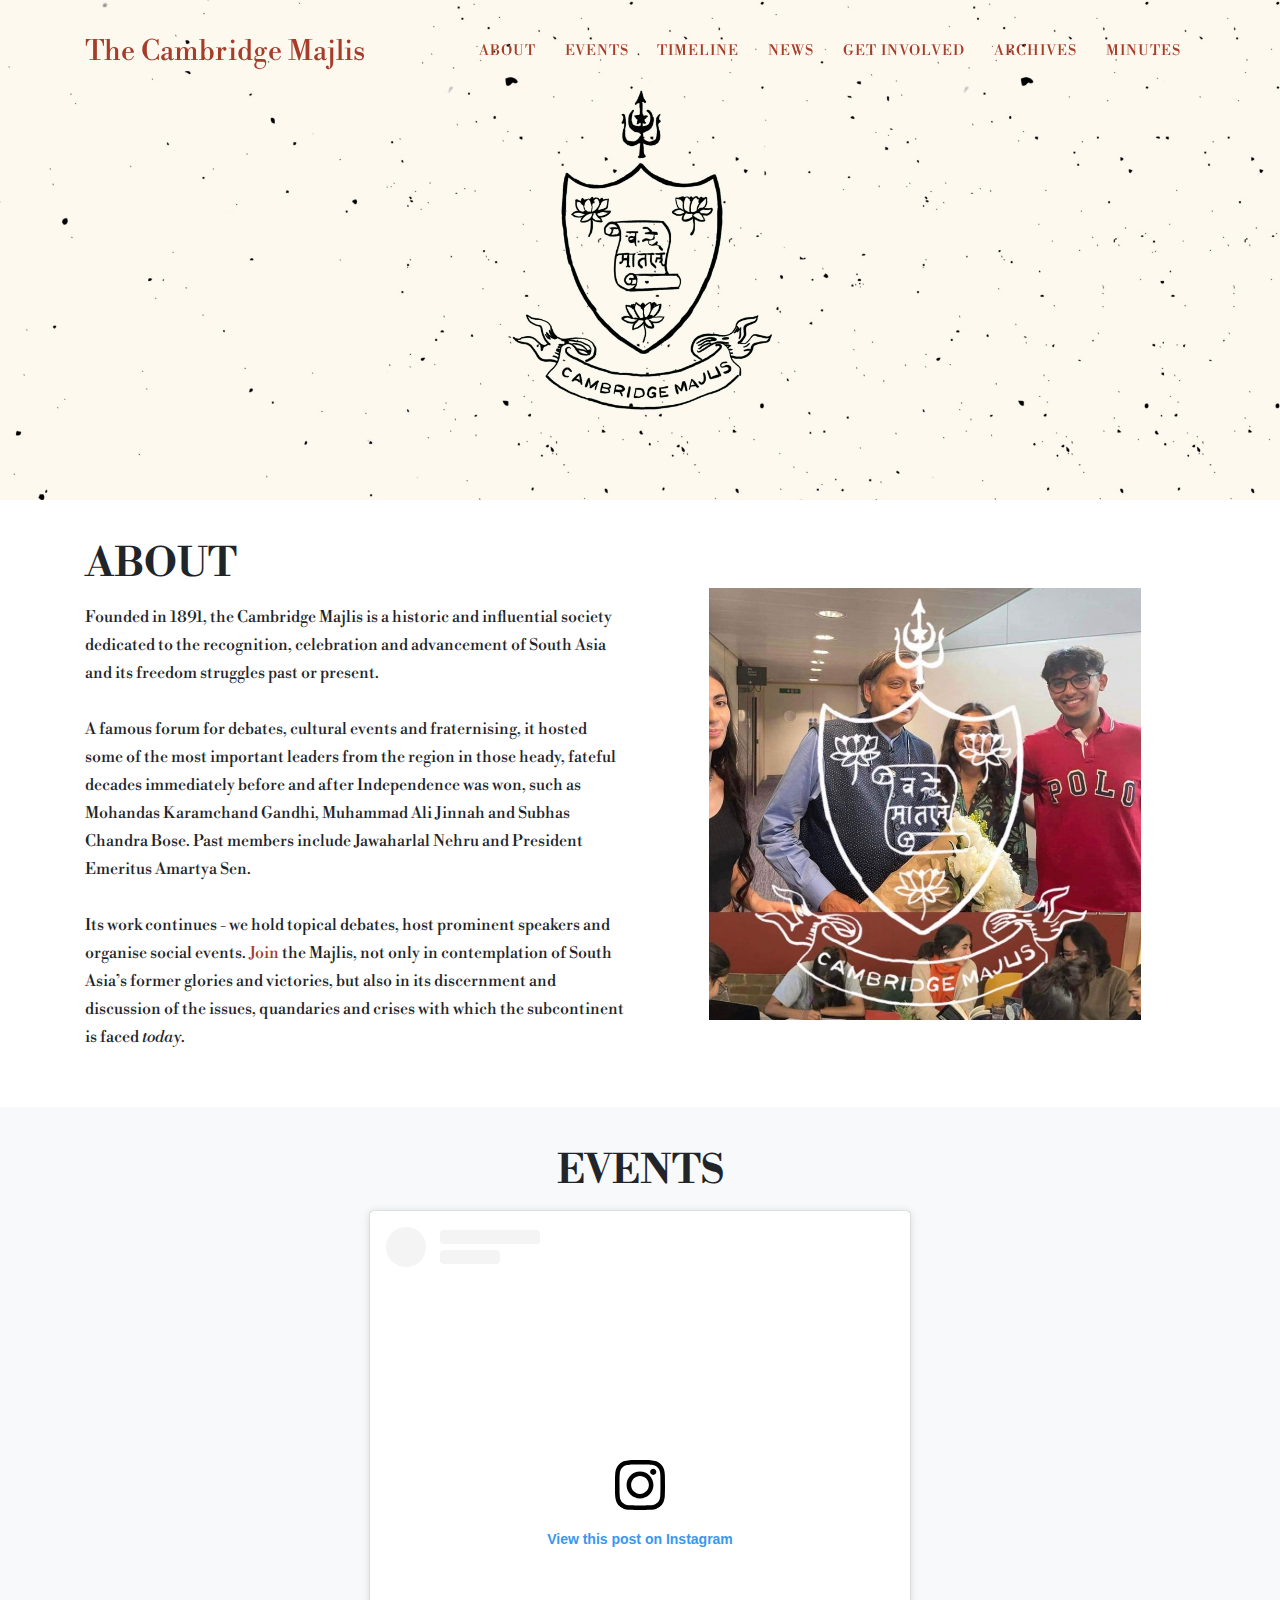
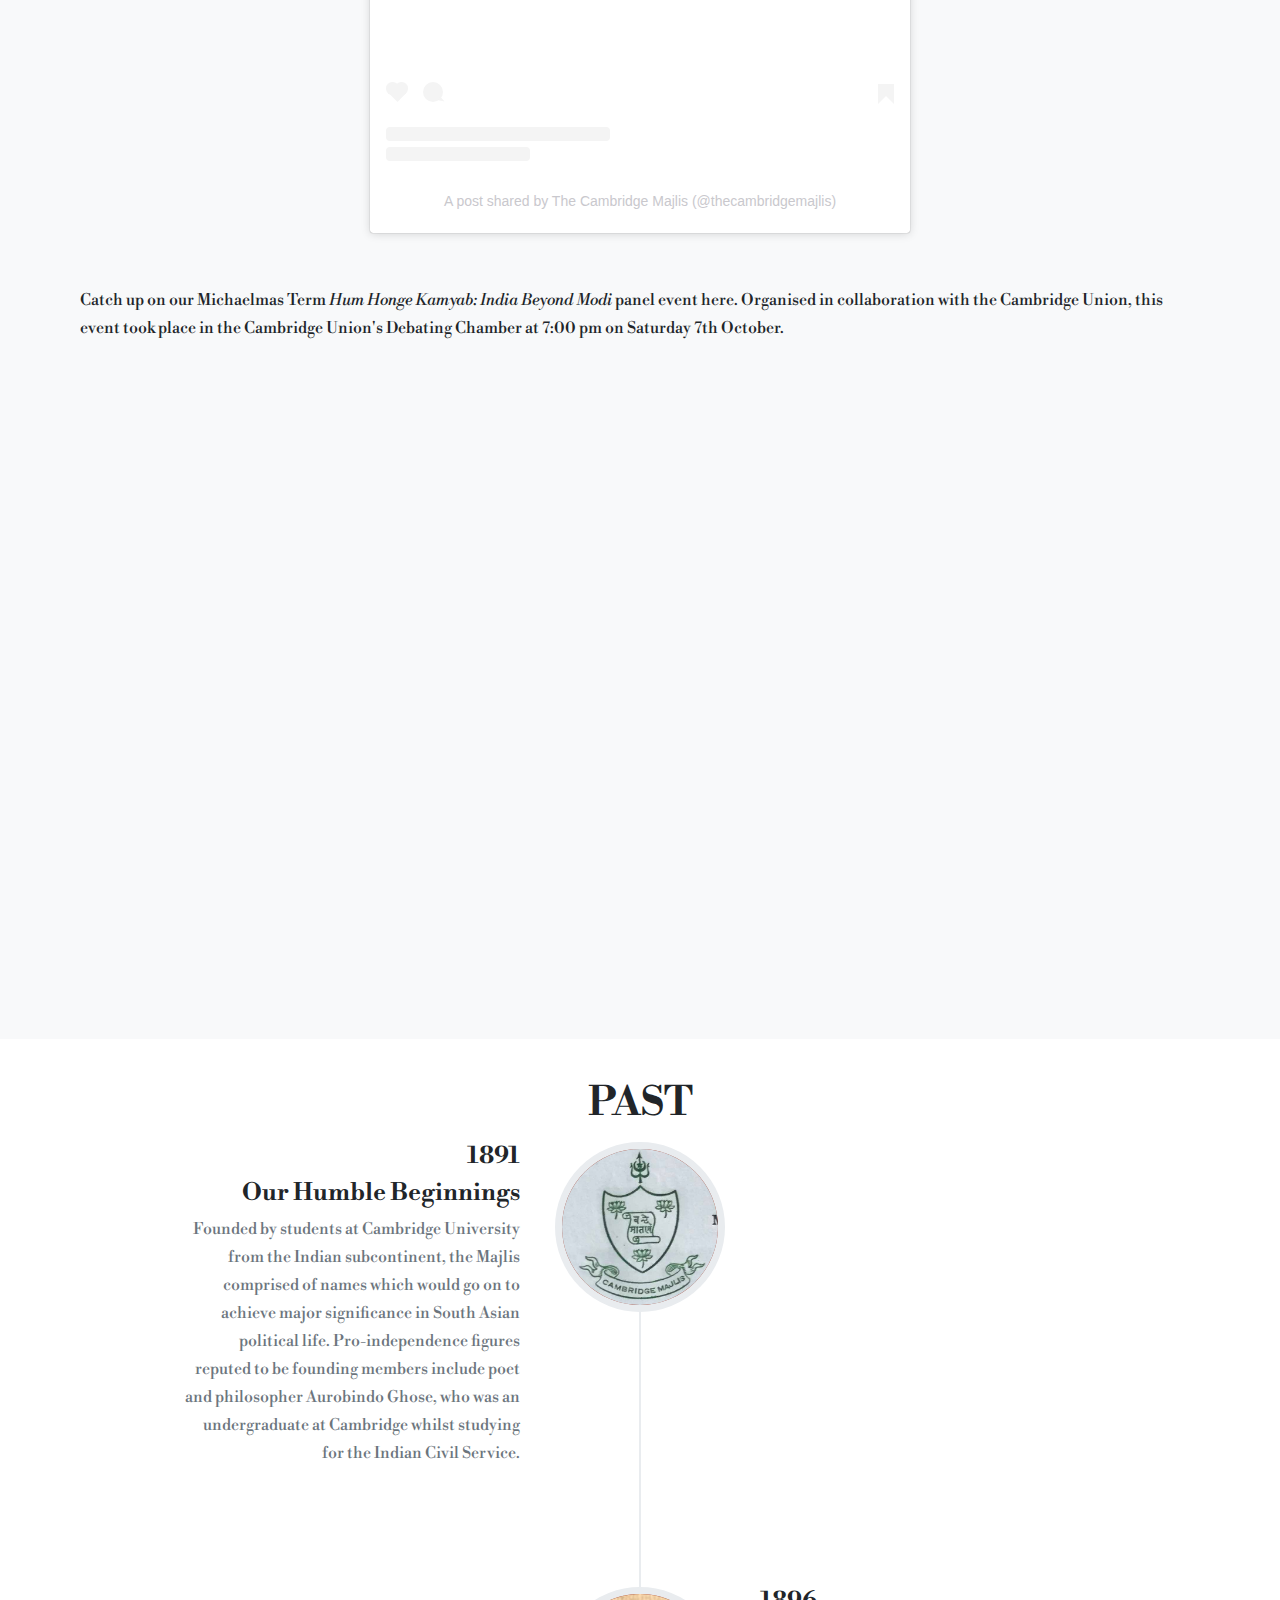
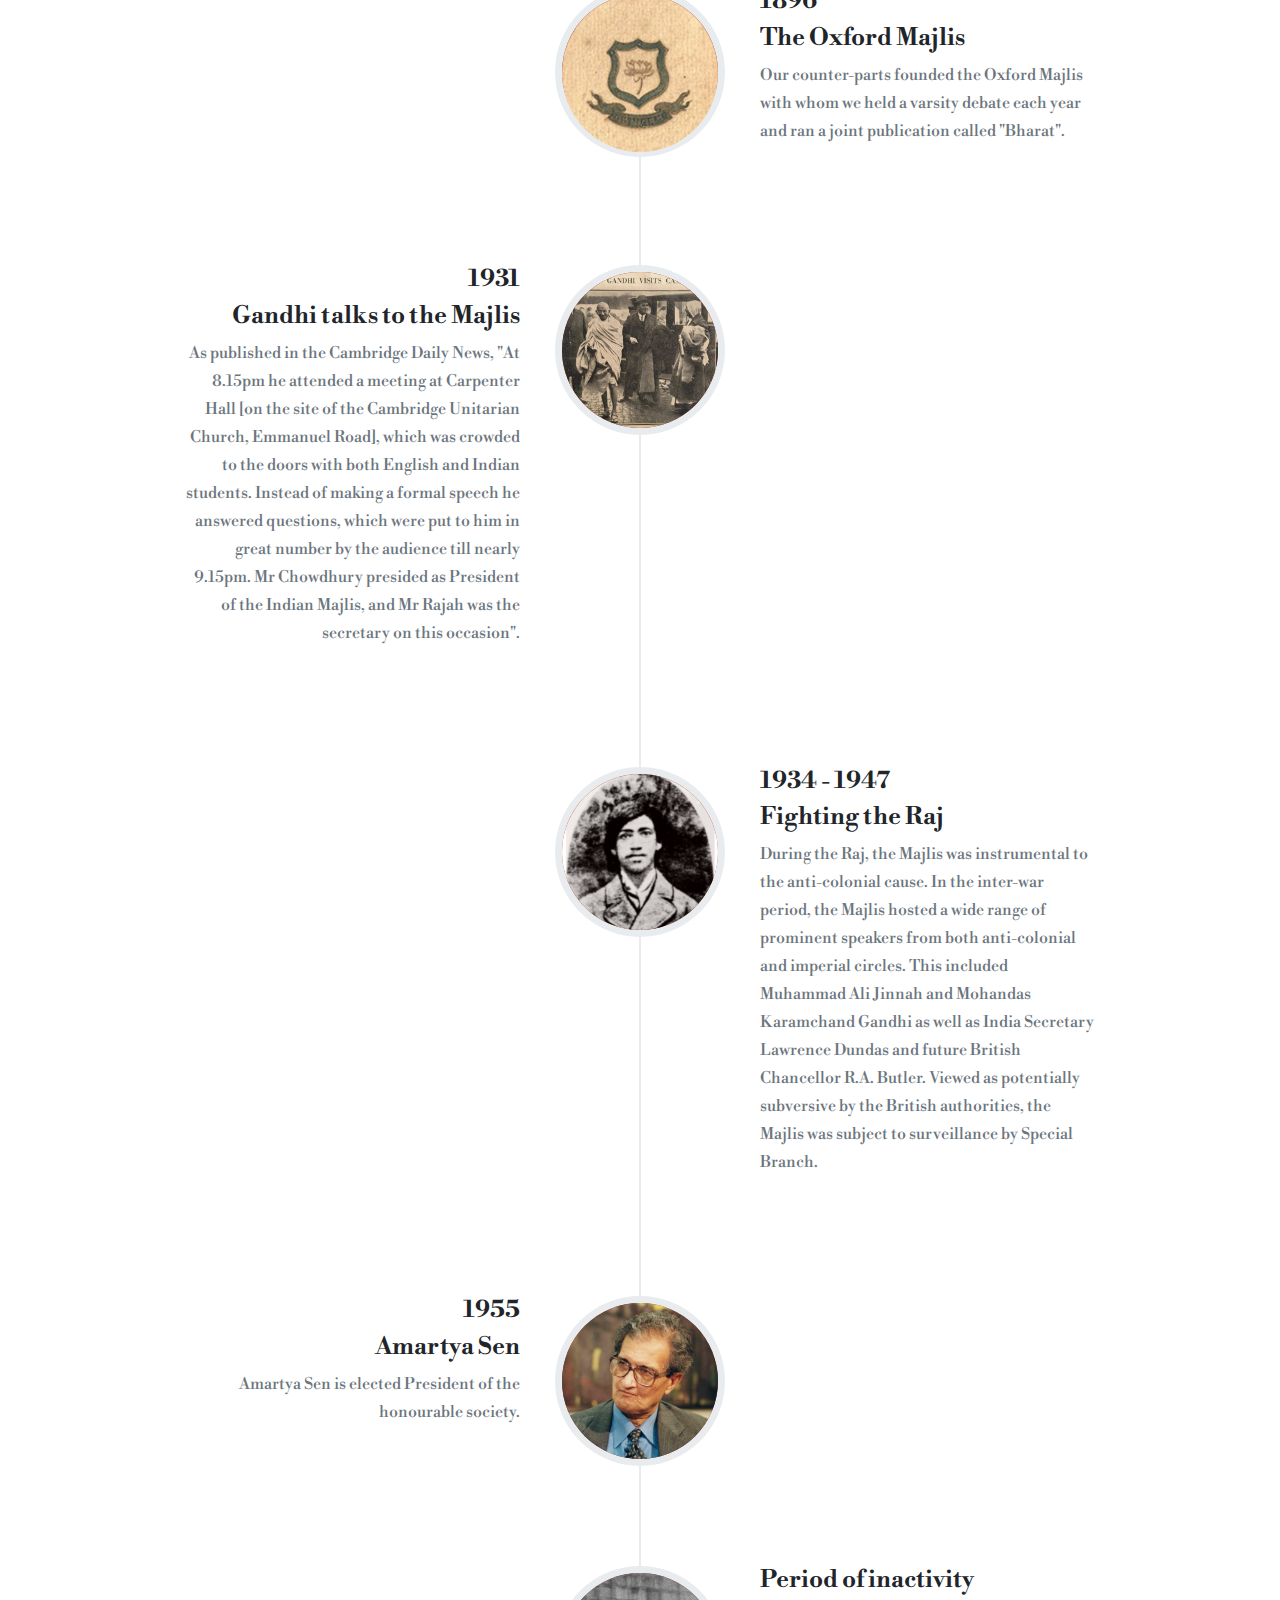
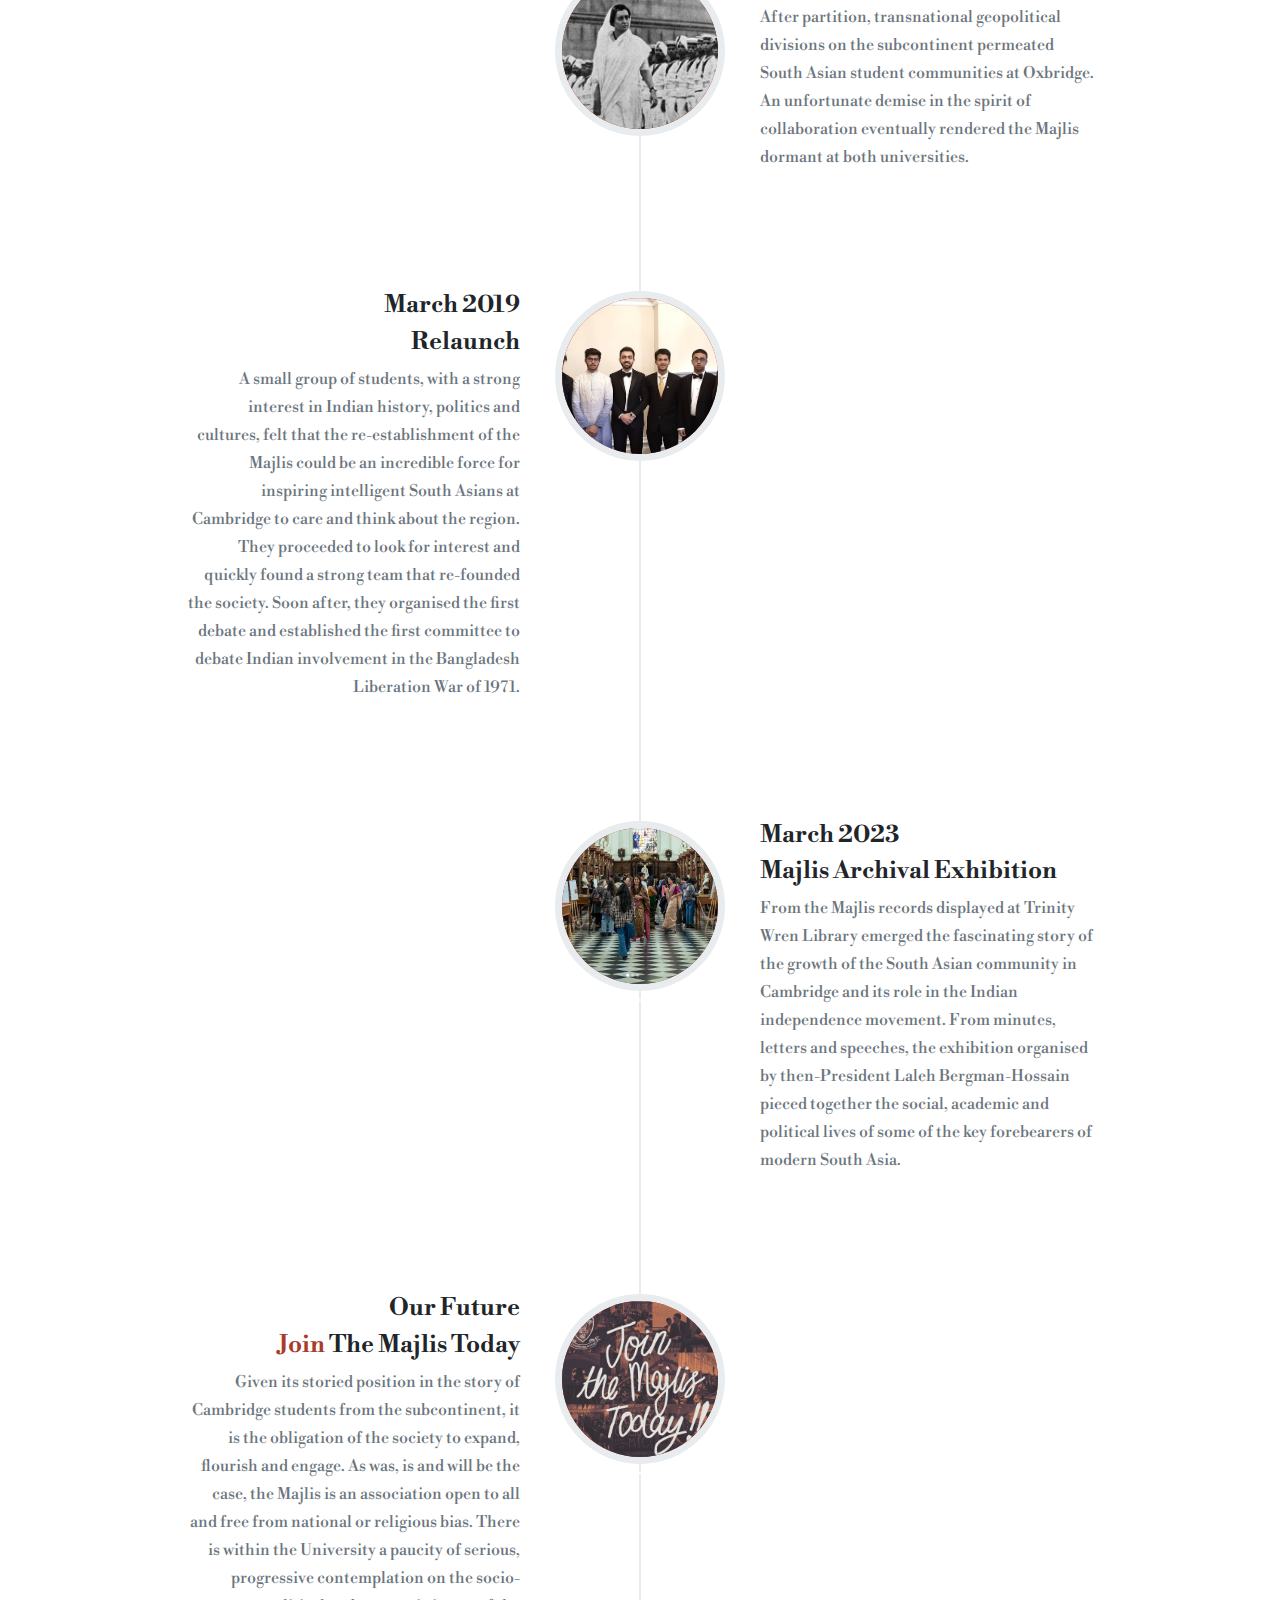
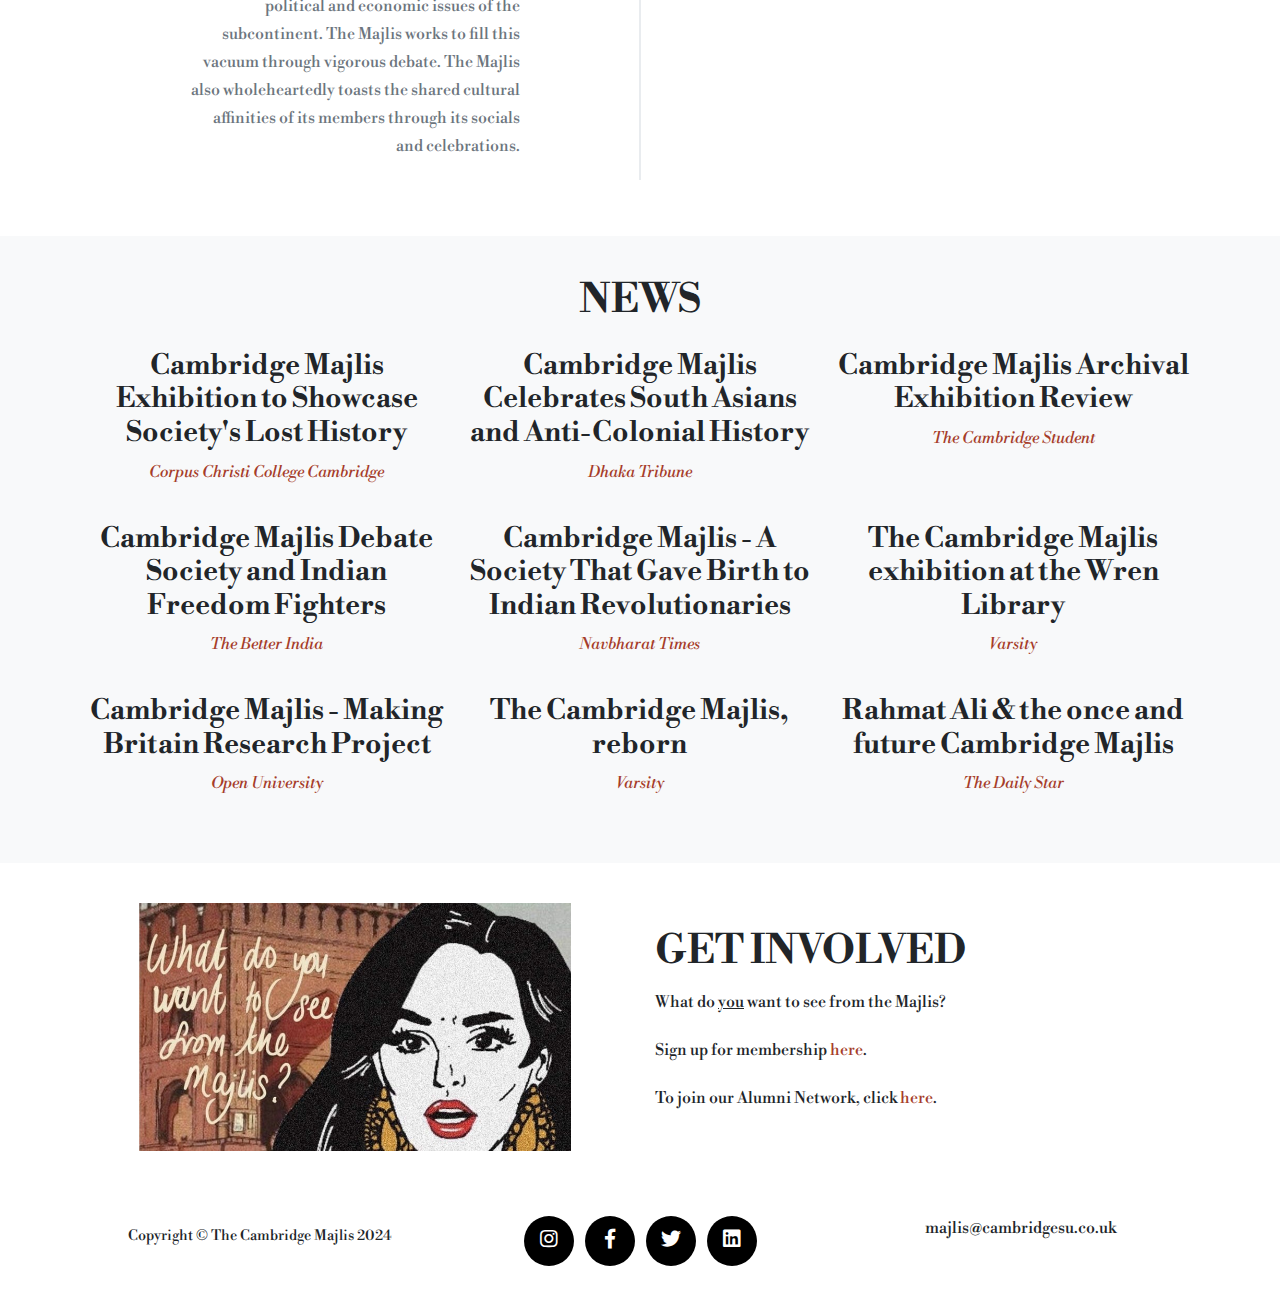
<file: index.html>
<!DOCTYPE html>
<html lang="en">
<head>
  <meta charset="utf-8">
  <meta name="viewport" content="width=device-width, initial-scale=1, shrink-to-fit=no">
  <meta name="description" content="Est. 1891, the Cambridge Majlis is a prestigious cultural and debating society that has hosted some of South Asia's greatest minds.">
  <meta name="author" content="">
  <link rel="shortcut icon" type="image/x-icon" href="img/logos/old-logo.ico" />
  <title>The Cambridge Majlis</title>  
  <!-- Bootstrap core CSS -->
  <link href="vendor/bootstrap/css/bootstrap.min.css" rel="stylesheet">
  <!-- Custom fonts for this template -->
  <link href="vendor/fontawesome-free/css/all.min.css" rel="stylesheet" type="text/css">
<link rel="preconnect" href="https://fonts.googleapis.com">
<link rel="preconnect" href="https://fonts.gstatic.com" crossorigin>
<link href="https://fonts.googleapis.com/css2?family=Libre+Bodoni&display=swap" rel="stylesheet" type="text/css">
  <!-- Custom styles for this template -->
  <link href="css/agency.min.css" rel="stylesheet">
</head>
<body id="page-top">
  <!-- Navigation -->
  <nav class="navbar navbar-expand-lg navbar-dark fixed-top" id="mainNav">
    <div class="container">
      <a class="navbar-brand js-scroll-trigger" href="#page-top">
        The Cambridge Majlis
      </a>
      <button class="navbar-toggler navbar-toggler-right" type="button" data-toggle="collapse" data-target="#navbarResponsive" aria-controls="navbarResponsive" aria-expanded="false" aria-label="Toggle navigation">
        <i class="fas fa-bars"></i>
      </button>
      <div class="collapse navbar-collapse" id="navbarResponsive">
        <ul class="navbar-nav text-uppercase ml-auto">
          <li class="nav-item">
            <a class="nav-link js-scroll-trigger" href="#who">About</a>
          </li>
          <li class="nav-item">
            <a class="nav-link js-scroll-trigger" href="#events">Events</a>
          </li>
          <li class="nav-item">
            <a class="nav-link js-scroll-trigger" href="#past">Timeline</a>
          </li>
                    <li class="nav-item">
            <a class="nav-link js-scroll-trigger" href="#news">News</a>
          </li>
          <li class="nav-item">
            <a class="nav-link js-scroll-trigger" href="#get-involved">Get Involved</a>
          </li>
                    <li class="nav-item">
            <a class="nav-link" href="https://cambridgemajlis.org/archives">Archives</a>
          </li>
                    <li class="nav-item">
            <a class="nav-link" href="https://cambridgemajlis.org/minutes">Minutes</a>
          </li>
        </ul>
      </div>
    </div>
  </nav>
  <!-- Header -->
  <header class="masthead">
    <div class="container">
      <div class="intro-text">
      </div>
    </div>
  </header>
  <!-- Who -->
  <section id="who">
  <div class="container">
    <div class="row">
      <div class="col-lg-6">
        <h2 class="section-heading text-uppercase">About</h2>
      <p>
      Founded in 1891, the Cambridge Majlis is a historic and influential society dedicated to the recognition, celebration and advancement of South Asia and its freedom struggles past or present. 
      <br>
      <br>
      A famous forum for debates, cultural events and fraternising, it hosted some of the most important leaders from the region in those heady, fateful decades immediately before and after Independence was won, such as Mohandas Karamchand Gandhi, Muhammad Ali Jinnah and Subhas Chandra Bose. Past members include Jawaharlal Nehru and President Emeritus Amartya Sen.
      <br>
      <br>
      Its work continues - we hold topical debates, host prominent speakers and organise social events. <a href="https://docs.google.com/forms/d/e/1FAIpQLSfsd4KLR4x1jEE2uu_lqHvdtR7SXV7gV9Yu8xpIYH5SX1eGRw/viewform"> Join</a> the Majlis, not only in contemplation of South Asia’s former glories and victories, but also in its discernment and discussion of the issues, quandaries and crises with which the subcontinent is faced <em>today</em>.
      </p>
  </div>
      <div class="col-lg-6 text-center">
        <br>
        <br>
        <img src="/img/other/aboutimg.jpg" class="img-fluid" style="max-width: 80%; height: auto;">
      </div>
    </div>
  </div>
</section>
    <!-- Events -->
  <section class="bg-light" id="events">
    <div class="container">
      <div class="row">
        <div class="col-lg-12 text-center">
          <h2 class="section-heading text-uppercase">Events</h2>
        </div>
      </div>
      <div style="display: flex; justify-content: center;">
<blockquote class="instagram-media" data-instgrm-captioned data-instgrm-permalink="https://www.instagram.com/p/DBGiboGIyz6/?utm_source=ig_embed&amp;utm_campaign=loading" data-instgrm-version="14" style=" background:#FFF; border:0; border-radius:3px; box-shadow:0 0 1px 0 rgba(0,0,0,0.5),0 1px 10px 0 rgba(0,0,0,0.15); margin: 1px; max-width:540px; min-width:326px; padding:0; width:99.375%; width:-webkit-calc(100% - 2px); width:calc(100% - 2px);"><div style="padding:16px;"> <a href="https://www.instagram.com/p/DBGiboGIyz6/?utm_source=ig_embed&amp;utm_campaign=loading" style=" background:#FFFFFF; line-height:0; padding:0 0; text-align:center; text-decoration:none; width:100%;" target="_blank"> <div style=" display: flex; flex-direction: row; align-items: center;"> <div style="background-color: #F4F4F4; border-radius: 50%; flex-grow: 0; height: 40px; margin-right: 14px; width: 40px;"></div> <div style="display: flex; flex-direction: column; flex-grow: 1; justify-content: center;"> <div style=" background-color: #F4F4F4; border-radius: 4px; flex-grow: 0; height: 14px; margin-bottom: 6px; width: 100px;"></div> <div style=" background-color: #F4F4F4; border-radius: 4px; flex-grow: 0; height: 14px; width: 60px;"></div></div></div><div style="padding: 19% 0;"></div> <div style="display:block; height:50px; margin:0 auto 12px; width:50px;"><svg width="50px" height="50px" viewBox="0 0 60 60" version="1.1" xmlns="https://www.w3.org/2000/svg" xmlns:xlink="https://www.w3.org/1999/xlink"><g stroke="none" stroke-width="1" fill="none" fill-rule="evenodd"><g transform="translate(-511.000000, -20.000000)" fill="#000000"><g><path d="M556.869,30.41 C554.814,30.41 553.148,32.076 553.148,34.131 C553.148,36.186 554.814,37.852 556.869,37.852 C558.924,37.852 560.59,36.186 560.59,34.131 C560.59,32.076 558.924,30.41 556.869,30.41 M541,60.657 C535.114,60.657 530.342,55.887 530.342,50 C530.342,44.114 535.114,39.342 541,39.342 C546.887,39.342 551.658,44.114 551.658,50 C551.658,55.887 546.887,60.657 541,60.657 M541,33.886 C532.1,33.886 524.886,41.1 524.886,50 C524.886,58.899 532.1,66.113 541,66.113 C549.9,66.113 557.115,58.899 557.115,50 C557.115,41.1 549.9,33.886 541,33.886 M565.378,62.101 C565.244,65.022 564.756,66.606 564.346,67.663 C563.803,69.06 563.154,70.057 562.106,71.106 C561.058,72.155 560.06,72.803 558.662,73.347 C557.607,73.757 556.021,74.244 553.102,74.378 C549.944,74.521 548.997,74.552 541,74.552 C533.003,74.552 532.056,74.521 528.898,74.378 C525.979,74.244 524.393,73.757 523.338,73.347 C521.94,72.803 520.942,72.155 519.894,71.106 C518.846,70.057 518.197,69.06 517.654,67.663 C517.244,66.606 516.755,65.022 516.623,62.101 C516.479,58.943 516.448,57.996 516.448,50 C516.448,42.003 516.479,41.056 516.623,37.899 C516.755,34.978 517.244,33.391 517.654,32.338 C518.197,30.938 518.846,29.942 519.894,28.894 C520.942,27.846 521.94,27.196 523.338,26.654 C524.393,26.244 525.979,25.756 528.898,25.623 C532.057,25.479 533.004,25.448 541,25.448 C548.997,25.448 549.943,25.479 553.102,25.623 C556.021,25.756 557.607,26.244 558.662,26.654 C560.06,27.196 561.058,27.846 562.106,28.894 C563.154,29.942 563.803,30.938 564.346,32.338 C564.756,33.391 565.244,34.978 565.378,37.899 C565.522,41.056 565.552,42.003 565.552,50 C565.552,57.996 565.522,58.943 565.378,62.101 M570.82,37.631 C570.674,34.438 570.167,32.258 569.425,30.349 C568.659,28.377 567.633,26.702 565.965,25.035 C564.297,23.368 562.623,22.342 560.652,21.575 C558.743,20.834 556.562,20.326 553.369,20.18 C550.169,20.033 549.148,20 541,20 C532.853,20 531.831,20.033 528.631,20.18 C525.438,20.326 523.257,20.834 521.349,21.575 C519.376,22.342 517.703,23.368 516.035,25.035 C514.368,26.702 513.342,28.377 512.574,30.349 C511.834,32.258 511.326,34.438 511.181,37.631 C511.035,40.831 511,41.851 511,50 C511,58.147 511.035,59.17 511.181,62.369 C511.326,65.562 511.834,67.743 512.574,69.651 C513.342,71.625 514.368,73.296 516.035,74.965 C517.703,76.634 519.376,77.658 521.349,78.425 C523.257,79.167 525.438,79.673 528.631,79.82 C531.831,79.965 532.853,80.001 541,80.001 C549.148,80.001 550.169,79.965 553.369,79.82 C556.562,79.673 558.743,79.167 560.652,78.425 C562.623,77.658 564.297,76.634 565.965,74.965 C567.633,73.296 568.659,71.625 569.425,69.651 C570.167,67.743 570.674,65.562 570.82,62.369 C570.966,59.17 571,58.147 571,50 C571,41.851 570.966,40.831 570.82,37.631"></path></g></g></g></svg></div><div style="padding-top: 8px;"> <div style=" color:#3897f0; font-family:Arial,sans-serif; font-size:14px; font-style:normal; font-weight:550; line-height:18px;">View this post on Instagram</div></div><div style="padding: 12.5% 0;"></div> <div style="display: flex; flex-direction: row; margin-bottom: 14px; align-items: center;"><div> <div style="background-color: #F4F4F4; border-radius: 50%; height: 12.5px; width: 12.5px; transform: translateX(0px) translateY(7px);"></div> <div style="background-color: #F4F4F4; height: 12.5px; transform: rotate(-45deg) translateX(3px) translateY(1px); width: 12.5px; flex-grow: 0; margin-right: 14px; margin-left: 2px;"></div> <div style="background-color: #F4F4F4; border-radius: 50%; height: 12.5px; width: 12.5px; transform: translateX(9px) translateY(-18px);"></div></div><div style="margin-left: 8px;"> <div style=" background-color: #F4F4F4; border-radius: 50%; flex-grow: 0; height: 20px; width: 20px;"></div> <div style=" width: 0; height: 0; border-top: 2px solid transparent; border-left: 6px solid #f4f4f4; border-bottom: 2px solid transparent; transform: translateX(16px) translateY(-4px) rotate(30deg)"></div></div><div style="margin-left: auto;"> <div style=" width: 0px; border-top: 8px solid #F4F4F4; border-right: 8px solid transparent; transform: translateY(16px);"></div> <div style=" background-color: #F4F4F4; flex-grow: 0; height: 12px; width: 16px; transform: translateY(-4px);"></div> <div style=" width: 0; height: 0; border-top: 8px solid #F4F4F4; border-left: 8px solid transparent; transform: translateY(-4px) translateX(8px);"></div></div></div> <div style="display: flex; flex-direction: column; flex-grow: 1; justify-content: center; margin-bottom: 24px;"> <div style=" background-color: #F4F4F4; border-radius: 4px; flex-grow: 0; height: 14px; margin-bottom: 6px; width: 224px;"></div> <div style=" background-color: #F4F4F4; border-radius: 4px; flex-grow: 0; height: 14px; width: 144px;"></div></div></a><p style=" color:#c9c8cd; font-family:Arial,sans-serif; font-size:14px; line-height:17px; margin-bottom:0; margin-top:8px; overflow:hidden; padding:8px 0 7px; text-align:center; text-overflow:ellipsis; white-space:nowrap;"><a href="https://www.instagram.com/p/DBGiboGIyz6/?utm_source=ig_embed&amp;utm_campaign=loading" style=" color:#c9c8cd; font-family:Arial,sans-serif; font-size:14px; font-style:normal; font-weight:normal; line-height:17px; text-decoration:none;" target="_blank">A post shared by The Cambridge Majlis (@thecambridgemajlis)</a></p></div></blockquote>
<script async src="//www.instagram.com/embed.js"></script>
      <br>
    </div>
    <br>
      <div class="row">
<p style="padding: 0 10px;">
    <br>Catch up on our Michaelmas Term <i>Hum Honge Kamyab: India Beyond Modi</i> panel event here. Organised in collaboration with the Cambridge Union, this event took place in the Cambridge Union's Debating Chamber at 7:00 pm on Saturday 7th October.
</p>
        <div class="embed-responsive embed-responsive-16by9">
  <iframe class="embed-responsive-item" src="https://www.youtube.com/embed/Vy2Erol84J8?si=yHiPTExDDrEnn238" title="YouTube video player" allow="accelerometer; autoplay; clipboard-write; encrypted-media; gyroscope; picture-in-picture; web-share" allowfullscreen></iframe>
</div>
      </div>
    </div>
  </section>
  <!-- Past -->
  <section id="past">
    <div class="container">
      <div class="row">
        <div class="col-lg-12 text-center">
          <h2 class="section-heading text-uppercase">Past</h2>
        </div>
      </div>
      <div class="row">
        <div class="col-lg-12">
          <ul class="timeline">
            <li>
              <div class="timeline-image">
                <div class="portfolio-item">
                  <a class="portfolio-link" data-toggle="modal" href="#portfolioModal1">
                    <img class="rounded-circle img-fluid" src="img/logos/old-logo.jpg" alt="">
                  </a>
                </div>
              </div>
              <div class="timeline-panel">
                <div class="timeline-heading">
                  <h4>1891</h4>
                  <h4 class="subheading">Our Humble Beginnings</h4>
                </div>
                <div class="timeline-body">
                  <p class="text-muted">
                    Founded by students at Cambridge University from the Indian subcontinent, the Majlis
                    comprised of names which would go on to achieve major significance in South Asian political
                    life. Pro-independence figures reputed to be founding members include poet and philosopher Aurobindo Ghose, who was an undergraduate at Cambridge whilst studying for the Indian Civil Service.
                  </p>
                </div>
              </div>
            </li>
            <li class="timeline-inverted">
              <div class="timeline-image">
                <img class="rounded-circle img-fluid" src="img/logos/ox-logo-old.png" alt="">
              </div>
              <div class="timeline-panel">
                <div class="timeline-heading">
                  <h4>1896</h4>
                  <h4 class="subheading">The Oxford Majlis</h4>
                </div>
                <div class="timeline-body">
                  <p class="text-muted">
                    Our counter-parts founded the Oxford Majlis with whom we held a varsity debate each year and ran a joint publication called "Bharat".
                  </p>
                </div>
              </div>
            </li>
            <li>
              <div class="timeline-image">
                <img class="rounded-circle img-fluid" src="img/timeline/gandhisq.jpg" alt="">
              </div>
              <div class="timeline-panel">
                <div class="timeline-heading">
                  <h4>1931</h4>
                  <h4 class="subheading">Gandhi talks to the Majlis</h4>
                </div>
                <div class="timeline-body">
                  <p class="text-muted">
                    As published in the Cambridge Daily News, "At 8.15pm he attended a meeting at Carpenter Hall [on the site of the Cambridge Unitarian Church, Emmanuel Road], which was crowded to the doors with both English and Indian students. Instead of making a formal speech he answered questions, which were put to him in great number by the audience till nearly 9.15pm. Mr Chowdhury presided as President of the Indian Majlis, and Mr Rajah was the secretary on this occasion".
                  </p>
                </div>
              </div>
            </li>
            <li class="timeline-inverted">
              <div class="timeline-image">
                <img class="rounded-circle img-fluid" src="img/timeline/antirajsq.jpg" alt="">
              </div>
              <div class="timeline-panel">
                <div class="timeline-heading">
                  <h4>1934 - 1947</h4>
                  <h4 class="subheading">Fighting the Raj</h4>
                </div>
                <div class="timeline-body">
                  <p class="text-muted">
                    During the Raj, the Majlis was instrumental to the anti-colonial cause. In the inter-war period, the Majlis hosted a
                    wide range of prominent speakers from both anti-colonial and imperial circles. This included
                    Muhammad Ali Jinnah and Mohandas Karamchand Gandhi as well as India Secretary Lawrence Dundas and future
                    British Chancellor R.A. Butler. Viewed as potentially subversive by the British authorities, the Majlis
                    was subject to surveillance by Special Branch.
                  </p>
                </div>
              </div>
            </li>
            <li>
              <div class="timeline-image">
                <img class="rounded-circle img-fluid" src="img/timeline/asensq.jpg" alt="">
              </div>
              <div class="timeline-panel">
                <div class="timeline-heading">
                  <h4>1955</h4>
                  <h4 class="subheading">Amartya Sen</h4>
                </div>
                <div class="timeline-body">
                  <p class="text-muted">
                    Amartya Sen is elected President of the honourable society.</p>
                </div>
              </div>
            </li>
            <li class="timeline-inverted">
              <div class="timeline-image">
                <img class="rounded-circle img-fluid" src="img/timeline/inactivesq.jpg" alt="">
              </div>
              <div class="timeline-panel">
                <div class="timeline-heading">
                  <h4 class="subheading">Period of inactivity</h4>
                </div>
                <div class="timeline-body">
                  <p class="text-muted">
                    After partition, transnational geopolitical divisions on the subcontinent permeated South Asian student communities at Oxbridge. An unfortunate demise in the spirit of collaboration eventually rendered the Majlis dormant at both universities.
                  </p>
                </div>
              </div>
            </li>
            <li>
              <div class="timeline-image">
                <img class="rounded-circle img-fluid" src="img/timeline/newmajsq.png" alt="">
              </div>
              <div class="timeline-panel">
                <div class="timeline-heading">
                  <h4>March 2019</h4>
                  <h4 class="subheading">Relaunch</h4>
                </div>
                <div class="timeline-body">
                  <p class="text-muted">
                    A small group of students, with a strong interest in Indian history, politics and cultures, felt that the re-establishment of the Majlis could be an incredible force for inspiring intelligent South Asians at Cambridge to care and think about the region. They proceeded to look for interest and quickly found a strong team that re-founded the society. Soon after, they organised the first debate and established the first committee to debate Indian involvement in the Bangladesh Liberation War of 1971.
                  </p>
                </div>
              </div>
            </li>
            <li class="timeline-inverted">
  <div class="timeline-image">
    <img class="rounded-circle img-fluid" src="img/timeline/exhibition.PNG" alt="">.
  </div>
  <div class="timeline-panel">
    <div class="timeline-heading">
      <h4>March 2023</h4>
      <h4 class="subheading">Majlis Archival Exhibition</h4>
    </div>
    <div class="timeline-body">
      <p class="text-muted">
        From the Majlis records displayed at Trinity Wren Library emerged the fascinating story of the growth of the South Asian community in Cambridge and its role in the Indian independence movement. From minutes, letters and speeches, the exhibition organised by then-President Laleh Bergman-Hossain pieced together the social, academic and political lives of some of the key forebearers of modern South Asia.
      </p>
    </div>
  </div>
</li>
            <li>
              <div class="timeline-image">
    <img class="rounded-circle img-fluid" src="img/timeline/join.jpg" alt="">.
  </div>
              <div class="timeline-panel">
    <div class="timeline-heading">
      <h4>Our Future</h4>
      <h4 class="subheading"><a href="https://docs.google.com/forms/d/e/1FAIpQLSfsd4KLR4x1jEE2uu_lqHvdtR7SXV7gV9Yu8xpIYH5SX1eGRw/viewform">Join</a> The Majlis Today</h4>
    </div>
    <div class="timeline-body">
      <p class="text-muted">
        Given its storied position in the story of Cambridge students from the subcontinent, it is the obligation of the society to expand, flourish and engage. As was, is and will be the case, the Majlis is an association open to all and free from national or religious bias. There is within the University a paucity of serious, progressive contemplation on the socio-political and economic issues of the subcontinent. The Majlis works to fill this vacuum through vigorous debate. The Majlis also wholeheartedly toasts the shared cultural affinities of its members through its socials and celebrations.
      </p>
            </li>
          </ul>
        </div>
      </div>
  </div>
<style>
    @media (max-width: 768px) {
      #news div {
        width: 100% !important;
      }
    }
  </style>
    </div>
  </section>
  <!-- News -->
  <section class="bg-light" id="news">
    <div class="container">
      <div class="row">
        <div class="col-lg-12 text-center">
          <h2 class="section-heading text-uppercase">News</h2>
        </div>
        <div style="display: flex; flex-wrap: wrap; padding: 0 10px;">
          <div style="width: 33.33%; padding: 10px; box-sizing: border-box; text-align: center;">
      <h3 style="font-weight: bold;">Cambridge Majlis Exhibition to Showcase Society's Lost History</h3>
      <p style="font-style: italic;"><a href="https://www.corpus.cam.ac.uk/articles/cambridge-majlis-exhibition-showcase-societys-lost-history" style="text-decoration: none;">Corpus Christi College Cambridge</a></p>
    </div>
    <div style="width: 33.33%; padding: 10px; box-sizing: border-box; text-align: center;">
      <h3 style="font-weight: bold;">Cambridge Majlis Celebrates South Asians and Anti-Colonial History</h3>
      <p style="font-style: italic;"><a href="https://www.dhakatribune.com/around-the-web/2023/03/12/cambridge-majlis-celebrates-south-asians-and-anti-colonial-history" style="text-decoration: none;">Dhaka Tribune</a></p>
    </div>
    <div style="width: 33.33%; padding: 10px; box-sizing: border-box; text-align: center;">
      <h3 style="font-weight: bold;">Cambridge Majlis Archival Exhibition Review</h3>
      <p style="font-style: italic;"><a href="https://www.thecambridgestudent.co.uk/culture/the-majlis-archival-exhibition-review" style="text-decoration: none;">The Cambridge Student</a></p>
    </div>
    <div style="width: 33.33%; padding: 10px; box-sizing: border-box; text-align: center;">
      <h3 style="font-weight: bold;">Cambridge Majlis Debate Society and Indian Freedom Fighters</h3>
      <p style="font-style: italic;"><a href="https://www.thebetterindia.com/264599/cambridge-majlis-debate-society-indian-freedom-figher-nehru-bose-british-raj/" style="text-decoration: none;">The Better India</a></p>
    </div>
    <div style="width: 33.33%; padding: 10px; box-sizing: border-box; text-align: center;">
      <h3 style="font-weight: bold;">Cambridge Majlis - A Society That Gave Birth to Indian Revolutionaries</h3>
      <p style="font-style: italic;"><a href="https://navbharattimes.indiatimes.com/education/gk-update/cambridge-majlis-a-society-that-gave-birth-to-indian-revolutionaries/articleshow/91813902.cms" style="text-decoration: none;">Navbharat Times</a></p>
    </div>
    <div style="width: 33.33%; padding: 10px; box-sizing: border-box; text-align: center;">
      <h3 style="font-weight: bold;">The Cambridge Majlis exhibition at the Wren Library</h3>
      <p style="font-style: italic;"><a href="https://www.varsity.co.uk/arts/25343" style="text-decoration: none;">Varsity</a></p>
    </div>
    <div style="width: 33.33%; padding: 10px; box-sizing: border-box; text-align: center;">
      <h3 style="font-weight: bold;">Cambridge Majlis - Making Britain Research Project</h3>
      <p style="font-style: italic;"><a href="https://www.open.ac.uk/researchprojects/makingbritain/content/cambridge-majlis" style="text-decoration: none;">Open University</a></p>
    </div>
              <div style="width: 33.33%; padding: 10px; box-sizing: border-box; text-align: center;">
      <h3 style="font-weight: bold;">The Cambridge Majlis, reborn</h3>
      <p style="font-style: italic;"><a href="https://www.varsity.co.uk/features/17359" style="text-decoration: none;">Varsity</a></p>
    </div>
                        <div style="width: 33.33%; padding: 10px; box-sizing: border-box; text-align: center;">
      <h3 style="font-weight: bold;">Rahmat Ali & the once and future Cambridge Majlis</h3>
      <p style="font-style: italic;"><a href="https://www.thedailystar.net/star-literature/news/some-corner-foreign-field-rahmat-ali-the-once-and-future-cambridge-majlis-3395001" style="text-decoration: none;">The Daily Star</a></p>
    </div>
    </section>
    <!-- Get Involved -->
  <section id="get-involved">
  <div class="container">
    <div class="row">
      <div class="col-lg-6 text-center">
        <img src="/img/other/giimg.jpg" class="img-fluid" style="max-width: 80%; height: auto;">
      </div>
      <div class="col-lg-6">
        <br>
        <h2 class="section-heading text-uppercase">Get Involved</h2>
        What do <u>you</u> want to see from the Majlis?
        <br><br>
              Sign up for membership <a href="https://docs.google.com/forms/d/e/1FAIpQLSfsd4KLR4x1jEE2uu_lqHvdtR7SXV7gV9Yu8xpIYH5SX1eGRw/viewform">here</a>.
              <br><br>
              To join our Alumni Network, click <a href="https://docs.google.com/forms/d/e/1FAIpQLSd9V6g_UT7PrIax8vL7_jytxTTMswSQe89qD2YpjZfchGM_BQ/viewform">here</a>.
            </div>
        </div>
      </div>
    </div>
  </section>
  <!-- Footer -->
  <footer>
    <div class="container">
      <div class="row">
        <div class="col-md-4">
          <span class="copyright">Copyright &copy; The Cambridge Majlis 2024</span>
        </div>
        <div class="col-md-4">
          <ul class="list-inline social-buttons">
            <li class="list-inline-item">
              <a href="https://www.instagram.com/thecambridgemajlis/?hl=en">
                <i class="fab fa-instagram"></i>
              </a>
            </li>
            <li class="list-inline-item">
              <a href="https://www.facebook.com/cambridgemajlis/">
                <i class="fab fa-facebook-f"></i>
              </a>
            </li>
            <li class="list-inline-item">
  <a href="https://twitter.com/cambridgemajlis">
    <i class="fab fa-twitter"></i>
  </a>
</li>
<li class="list-inline-item">
  <a href="https://www.linkedin.com/company/the-cambridge-majlis/">
    <i class="fab fa-linkedin"></i>
  </a>
</li>
          </ul>
        </div>
        <div class="col-md-4">
majlis@cambridgesu.co.uk
        </div>
      </div>
    </div>
  </footer>
  <!-- Bootstrap core JavaScript -->
  <script src="vendor/jquery/jquery.min.js"></script>
  <script src="vendor/bootstrap/js/bootstrap.bundle.min.js"></script>
  <!-- Plugin JavaScript -->
  <script src="vendor/jquery-easing/jquery.easing.min.js"></script>
  <!-- Contact form JavaScript -->
  <script src="js/jqBootstrapValidation.js"></script>
  <script src="js/contact_me.js"></script>
  <!-- Custom scripts for this template -->
  <script src="js/agency.min.js"></script>
</body>
</html>
</file>
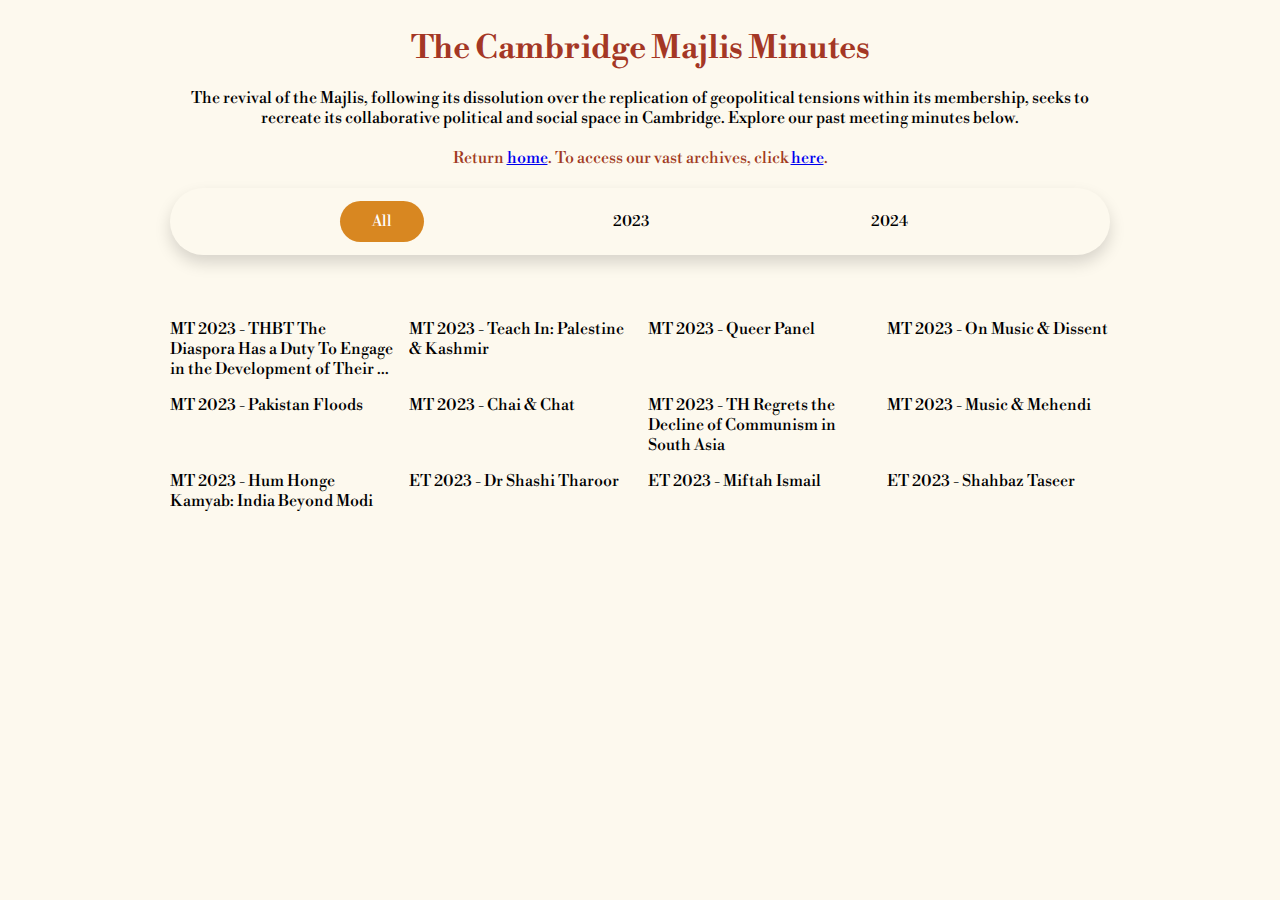
<file: minutes.html>
<!DOCTYPE html>
<html lang="en">

<head>
    <meta charset="UTF-8">
    <meta http-equiv="X-UA-Compatible" content="IE=edge">
    <meta name="viewport" content="width=device-width, initial-scale=1.0">
    <meta name="description" content="Est. 1891, the Cambridge Majlis is a prestigious cultural and debating society that has hosted some of South Asia's greatest minds.">
    <meta name="author" content="">
    <link rel="shortcut icon" type="image/x-icon" href="img/logos/old-logo.ico" />
    <title>Minutes - The Cambridge Majlis</title>
    <!-- Fonts -->
    <link href="https://fonts.googleapis.com/css2?family=Libre+Bodoni&display=swap" rel="stylesheet" type="text/css">
    <style>
        .lead {
            font-size: 1.5rem;
            font-weight: 300;
        }

        .container {
            margin: 50px auto 0 auto;
            max-width: 960px;
        }

        /*--====== Global Variables ======--*/
        :root {
            --bg-color: #e0e2fc;
            --main-color: #d88721;
            --box-shadow: 0 8px 16px rgba(0, 0, 0, 0.15);
        }

        /*--====== CSS Reset ======--*/
        *,
        *::before,
        *::after {
            margin: 0;
            padding: 0;
            box-sizing: border-box;
        }

        html {
            scroll-behavior: smooth;
        }

        body {
            font-family: 'Libre Bodoni', serif;
            background-color: #fdf9ee;
            color: #000000;
            margin: 0;
        }

        ul {
            list-style: none;
        }

        /*--====== Gallery Section ======--*/
        #gallery {
            padding-top: 0rem;
            padding-bottom: 2rem;
        }

        .container {
            margin: 20px auto 20px auto;
            max-width: 960px;
        }

        h1 {
            text-align: center;
            padding-top: 0.5rem;
            margin-bottom: 0px;
            color: #a43725;
        }

        /* Filterable Gallery */
        .gallery_tabs {
            background-color: inherit;
            display: flex;
            flex-wrap: wrap;
            justify-content: space-evenly;
            row-gap: 0.8rem;
            padding: 0.8rem;
            border-radius: 50px;
            box-shadow: var(--box-shadow);
        }

        .gallery_tabs li {
            padding: 0.7rem 2rem;
            border-radius: 50px;
            font-size: 0.95rem;
            cursor: pointer;
            transition: all 0.3s ease;
        }

        .gallery_tabs li.active,
        .gallery_tabs li:hover {
            background-color: var(--main-color);
            color: #fff;
        }

        .gallery_wrapper {
            display: grid;
            grid-template-columns: repeat(4, 1fr);
            gap: 1rem;
            margin-top: 4rem;
        }

        @media (max-width: 768px) {
            .gallery_wrapper {
                grid-template-columns: repeat(3, 1fr);
                gap: 0.5rem;
            }
        }

        .gallery_item {
            border-radius: 0px;
            cursor: pointer;
            overflow: hidden;
        }

        .gallery_item a {
            text-decoration: none;
            color: #000;
        }

        /* Lightbox */
        .lightbox {
            display: none;
        }

        .hidden {
    display: none;
}
    </style>
</head>

<body>
    <div class="container">
        <h1>The Cambridge Majlis Minutes</h1>
                <div style="text-align: center; color: #000000;">
            <br>        
            <p style="padding: 0 10px;">
                The revival of the Majlis, following its dissolution over the replication of geopolitical tensions within its membership, seeks to recreate its collaborative political and social space in Cambridge. Explore our past meeting minutes below.
            </p>
    </div>
    </div>
    <div style="text-align: center; color: #a13b22;">
        <p style="padding: 0 10px;">Return <a href="/">home</a>. To access our vast archives, click <a href="/archives">here</a>.</p>
    </div>
    <!--====== Gallery Section ======-->
    <section id="gallery">
        <div class="container" style="padding: 0 10px;">
            <!-- Filterable Gallery -->
            <ul class="gallery_tabs">
<li class="active" data-filter="all">All</li>
<li data-filter="2023">2023</li>
<li data-filter="2024">2024</li>
            </ul>

            <div class="gallery_wrapper">
                <div class="gallery_item 2023">
                    <a href="/minutes/mt8.pdf" data-filter="2023">MT 2023 - THBT The Diaspora Has a Duty To Engage in the Development of Their ...</a>
                </div>
                
                <div class="gallery_item 2023">
                    <a href="/minutes/mt7.pdf" data-filter="2023">MT 2023 - Teach In: Palestine & Kashmir</a>
                </div>
                
                <div class="gallery_item 2023">
                    <a href="/minutes/mt6.pdf" data-filter="2023">MT 2023 - Queer Panel</a>
                </div>

                <div class="gallery_item 2023">
                    <a href="/minutes/mt5.pdf" data-filter="2023">MT 2023 - On Music & Dissent</a>
                </div>

                                <div class="gallery_item 2023">
                    <a href="/minutes/mt4.5.pdf" data-filter="2023">MT 2023 - Pakistan Floods</a>
                </div>

                <div class="gallery_item 2023">
                    <a href="/minutes/mt4.pdf" data-filter="2023">MT 2023 - Chai & Chat</a>
                </div>

                <div class="gallery_item 2023">
                    <a href="/minutes/mt3.pdf" data-filter="2023">MT 2023 - TH Regrets the Decline of Communism in South Asia</a>
                </div>

                <div class="gallery_item 2023">
                    <a href="/minutes/mt2.pdf" data-filter="2023">MT 2023 - Music & Mehendi</a>
                </div>

                <div class="gallery_item 2023">
                    <a href="/minutes/mt1.pdf" data-filter="2023">MT 2023 - Hum Honge Kamyab: India Beyond Modi</a>
                </div>

                                <div class="gallery_item 2023">
                    <a href="/minutes/et3.pdf" data-filter="2023">ET 2023 - Dr Shashi Tharoor</a>
                </div>

                                <div class="gallery_item 2023">
                    <a href="/minutes/et2.pdf" data-filter="2023">ET 2023 - Miftah Ismail</a>
                </div>

                                <div class="gallery_item 2023">
                    <a href="/minutes/et1.pdf" data-filter="2023">ET 2023 - Shahbaz Taseer</a>
                </div>
            </div>
        </div>
    </section>

    <script>
        /* Filterable Gallery */
        const galleryTabs = document.querySelectorAll('.gallery_tabs li');
        const galleryItems = document.querySelectorAll('.gallery_item');

galleryTabs.forEach((currTab) => {
    currTab.addEventListener('click', (e) => {
        e.target.parentElement.querySelector('.active').classList.remove('active');
        e.target.classList.add('active');
        let filterValue = e.target.getAttribute('data-filter');
        galleryItems.forEach((currItem) => {
            // Compare the filterValue as a string
            if (filterValue === 'all' || currItem.classList.contains(filterValue)) {
                currItem.classList.remove('hidden');
            } else {
                currItem.classList.add('hidden');
            }
        });
    });
});

    </script>
</body>

</html>
</file>
<file: css/agency.min.css>
/*!
 * Start Bootstrap - Agency v5.0.7 (https://startbootstrap.com/template-overviews/agency)
 * Copyright 2013-2019 Start Bootstrap
 * Licensed under MIT (https://github.com/BlackrockDigital/startbootstrap-agency/blob/master/LICENSE)
 */

:root{
	--main-color:#a63d2a;
	--second-color:#dd9529;
	--black-col:#000000;
}
 
body{
	overflow-x:hidden;
	font-family: 'Libre Bodoni', serif;
}

p{line-height:1.75}
a{color:var(--main-color)}
a:hover{color:var(--second-color)}
.text-primary{color:var(--main-color)!important}

h1,h2,h3,h4,h5,h6{
	font-weight:700;
	font-family: 'Libre Bodoni', serif;
}

section{padding:30px 0}
section h2.section-heading{font-size:40px;margin-top:0;margin-bottom:15px}
section h3.section-subheading{
	font-size:16px;
	font-weight:400;
	font-style:italic;
	margin-bottom:20px;
	text-transform:none;
	font-family: 'Libre Bodoni', serif;
}

@media (min-width:768px){section{padding:40px 0}}

.btn{
	font-family: 'Libre Bodoni', serif;
	font-weight:700
}
.btn-xl{font-size:18px;padding:20px 40px}
.btn-primary{background-color:var(--main-color);border-color:var(--main-color)}

.btn-primary:active,.btn-primary:focus,.btn-primary:hover{
	background-color:#fec810!important;border-color:#fec810!important;color:#fff
}

.btn-primary:active,.btn-primary:focus{
	-webkit-box-shadow:0 0 0 .2rem rgba(254,209,55,.5)!important;box-shadow:0 0 0 .2rem rgba(254,209,55,.5)!important
}

::selection{background:var(--main-color);text-shadow:none}
img::selection{background:0 0}
img::-moz-selection{background:0 0}

#mainNav{background-color:var(--black-col)}
#mainNav .navbar-toggler{
	font-size:12px;
	right:0;
	padding:13px;
	text-transform:uppercase;
	color:#fff;
	border:0;
	background-color:var(--main-color);
	font-family: 'Libre Bodoni', serif;
}
#mainNav .navbar-brand{
	color:var(--main-color);
	font-family: 'Libre Bodoni', serif;
}
#mainNav .navbar-brand.active,#mainNav .navbar-brand:active,#mainNav .navbar-brand:focus,#mainNav .navbar-brand:hover{
	color:var(--second-color)
}
#mainNav .navbar-nav .nav-item .nav-link{
	font-size:90%;
	font-weight:400;
	padding:.75em 0;
	letter-spacing:1px;
	color:var(--main-color);
	font-family: 'Libre Bodoni', serif;
}
#mainNav .navbar-nav .nav-item .nav-link.active,#mainNav .navbar-nav .nav-item .nav-link:hover{
	color:var(--second-color)
}

@media (min-width:992px){
	#mainNav{
		padding-top:25px;
		padding-bottom:25px;
		-webkit-transition:padding-top .3s,padding-bottom .3s;transition:padding-top .3s,padding-bottom .3s;
		border:none;
		background-color:transparent
	}
	#mainNav .navbar-brand{
		font-size:1.75em;
		-webkit-transition:all .3s;
		transition:all .3s
	}
	#mainNav .navbar-nav .nav-item .nav-link{
		color:var(--main-color);
		padding:1.1em 1em!important
	}
	#mainNav.navbar-shrink{
		padding-top:0;
		padding-bottom:0;
		background-color:var(--black-col)
	}
	#mainNav.navbar-shrink .navbar-brand{
		font-size:1.25em;
		padding:12px 0
	}
}

header.masthead{
	text-align:center;
	color:#fff;
	background-image:url(../img/m-head-logo.jpg);
	background-repeat:no-repeat;
	background-attachment:scroll;
	background-position:center center;
	background-size:cover
}
header.masthead .intro-text{
	padding-top:150px;
	padding-bottom:100px
}
header.masthead .intro-text .intro-lead-in{
	font-size:22px;
	font-style:italic;
	line-height:22px;
	margin-bottom:25px;
	font-family: 'Libre Bodoni', serif;
}
header.masthead .intro-text .intro-heading{
	font-size:50px;
	font-weight:700;
	line-height:50px;
	margin-bottom:25px;
	font-family: 'Libre Bodoni', serif;
}

@media (min-width:768px){
	header.masthead .intro-text{
		padding-top:300px;
		padding-bottom:200px
	}
	header.masthead .intro-text .intro-lead-in{
		font-size:40px;
		font-style:italic;
		line-height:40px;
		margin-bottom:25px;
		font-family: 'Libre Bodoni', serif;
	}
	header.masthead .intro-text .intro-heading{
		font-size:75px;
		font-weight:700;
		line-height:75px;
		margin-bottom:50px;
		font-family: 'Libre Bodoni', serif;
	}
}
.service-heading{
	margin:15px 0;
	text-transform:none
}
#portfolio .portfolio-item{right:0;margin:0 0 15px}
#portfolio .portfolio-item .portfolio-link{position:relative;display:block;max-width:400px;margin:0 auto;cursor:pointer}
#portfolio .portfolio-item .portfolio-link .portfolio-hover{
	position:absolute;
	width:100%;
	height:100%;
	-webkit-transition:all ease .5s;transition:all ease .5s;
	opacity:0;
	background:rgba(254,209,54,.9)
}
#portfolio .portfolio-item .portfolio-link .portfolio-hover:hover{opacity:1}
#portfolio .portfolio-item .portfolio-link .portfolio-hover .portfolio-hover-content{
	font-size:20px;position:absolute;top:50%;width:100%;height:20px;margin-top:-12px;text-align:center;color:#fff
}
#portfolio .portfolio-item .portfolio-link .portfolio-hover .portfolio-hover-content i{margin-top:-12px}
#portfolio .portfolio-item .portfolio-link .portfolio-hover .portfolio-hover-content h3,
#portfolio .portfolio-item .portfolio-link .portfolio-hover .portfolio-hover-content h4{margin:0}

#portfolio .portfolio-item .portfolio-caption{
	max-width:400px;margin:0 auto;padding:25px;text-align:center;background-color:#fff
}
#portfolio .portfolio-item .portfolio-caption h4{margin:0;text-transform:none}
#portfolio .portfolio-item .portfolio-caption p{
	font-size:16px;font-style:italic;margin:0;
	font-family: 'Libre Bodoni', serif;
}
#portfolio *{z-index:2}

@media (min-width:767px){
	#portfolio .portfolio-item{margin:0 0 30px}
}

.portfolio-modal{padding-right:0!important}
.portfolio-modal .modal-dialog{margin:1rem;max-width:100vw}
.portfolio-modal .modal-content{padding:100px 0;text-align:center}
.portfolio-modal .modal-content h2{font-size:3em;margin-bottom:15px}
.portfolio-modal .modal-content p{margin-bottom:30px}
.portfolio-modal .modal-content p.item-intro{
	font-size:16px;font-style:italic;margin:20px 0 30px;
	font-family: 'Libre Bodoni', serif;
}
.portfolio-modal .modal-content ul.list-inline{margin-top:0;margin-bottom:30px}
.portfolio-modal .modal-content img{margin-bottom:30px}
.portfolio-modal .modal-content button{cursor:pointer}
.portfolio-modal .close-modal{
	position:absolute;top:25px;right:25px;width:75px;height:75px;cursor:pointer;background-color:transparent
}
.portfolio-modal .close-modal:hover{opacity:.3}
.portfolio-modal .close-modal .lr{
	z-index:1051;
	width:1px;
	height:75px;
	margin-left:35px;
	-webkit-transform:rotate(45deg);
	transform:rotate(45deg);
	background-color:var(--black-col)
}
.portfolio-modal .close-modal .lr .rl{
	z-index:1052;
	width:1px;
	height:75px;
	-webkit-transform:rotate(90deg);
	transform:rotate(90deg);
	background-color:var(--black-col)
}
.timeline{position:relative;padding:0;list-style:none}
.timeline:before{
	position:absolute;
	top:0;
	bottom:0;
	left:40px;
	width:2px;
	margin-left:-1.5px;
	content:'';
	background-color:#e9ecef
}
.timeline>li{position:relative;min-height:50px;margin-bottom:50px}
.timeline>li:after,.timeline>li:before{display:table;content:' '}
.timeline>li:after{clear:both}
.timeline>li .timeline-panel{position:relative;float:right;width:100%;padding:0 20px 0 100px;text-align:left}
.timeline>li .timeline-panel:before{right:auto;left:-15px;border-right-width:15px;border-left-width:0}
.timeline>li .timeline-panel:after{right:auto;left:-14px;border-right-width:14px;border-left-width:0}
.timeline>li .timeline-image{
	position:absolute;
	z-index:100;
	left:0;
	width:80px;
	height:80px;
	margin-left:0;
	text-align:center;
	color:#fff;
	border:7px solid #e9ecef;
	border-radius:100%;
	background-color:var(--main-color)
}
.timeline>li .timeline-image h4{font-size:10px;line-height:14px;margin-top:12px}
.timeline>li.timeline-inverted>.timeline-panel{float:right;padding:0 20px 0 100px;text-align:left}
.timeline>li.timeline-inverted>.timeline-panel:before{right:auto;left:-15px;border-right-width:15px;border-left-width:0}
.timeline>li.timeline-inverted>.timeline-panel:after{right:auto;left:-14px;border-right-width:14px;border-left-width:0}
.timeline>li:last-child{margin-bottom:0}.timeline .timeline-heading h4{margin-top:0;color:inherit}
.timeline .timeline-heading h4.subheading{text-transform:none}
.timeline .timeline-body>p,.timeline .timeline-body>ul{margin-bottom:0}

@media (min-width:768px){
	.timeline:before{left:50%}
	.timeline>li{min-height:100px;margin-bottom:100px}
	.timeline>li .timeline-panel{float:left;width:41%;padding:0 20px 20px 30px;text-align:right}
	.timeline>li .timeline-image{left:50%;width:100px;height:100px;margin-left:-50px}
	.timeline>li .timeline-image h4{font-size:13px;line-height:18px;margin-top:16px}
	.timeline>li.timeline-inverted>.timeline-panel{float:right;padding:0 30px 20px 20px;text-align:left}
}

@media (min-width:992px){
	.timeline>li{min-height:150px}
	.timeline>li .timeline-panel{padding:0 20px 20px}
	.timeline>li .timeline-image{width:150px;height:150px;margin-left:-75px}
	.timeline>li .timeline-image h4{font-size:18px;line-height:26px;margin-top:30px}
	.timeline>li.timeline-inverted>.timeline-panel{padding:0 20px 20px}
}

@media (min-width:1200px){
	.timeline>li{min-height:170px}
	.timeline>li .timeline-panel{padding:0 20px 20px 100px}
	.timeline>li .timeline-image{width:170px;height:170px;margin-left:-85px}
	.timeline>li .timeline-image h4{margin-top:40px}
	.timeline>li.timeline-inverted>.timeline-panel{padding:0 100px 20px 20px}
}

.team-member{margin-bottom:50px;text-align:center}
.team-member img{width:225px;height:225px;border:7px solid #fff}
.team-member h4{margin-top:25px;margin-bottom:0;text-transform:none}
.team-member p{margin-top:0}

a.white{color:#ffffff;}
a.white:hover{color:var(--second-color)}
.whitebg{background-color:#FFFFFF;width:40%;margin:0px auto;}

section#contact{
	background-color:var(--black-col);
	/*background-image:url(../img/map-image.png);*/
	background-repeat:no-repeat;background-position:center
}

section#contact .section-heading{color:#000}
section#contact .form-group{margin-bottom:25px}
section#contact .form-group input,section#contact .form-group textarea{padding:20px}
section#contact .form-group input.form-control{height:auto}section#contact .form-group textarea.form-control{height:157px}
section#contact .form-control:focus{border-color:var(--main-color);-webkit-box-shadow:none;box-shadow:none}
section#contact ::-webkit-input-placeholder{
	font-weight:700;
	color:#ced4da;
	font-family: 'Libre Bodoni', serif;
}
section#contact :-moz-placeholder{
	font-weight:700;
	color:#ced4da;
	font-family: 'Libre Bodoni', serif;
}
section#contact ::-moz-placeholder{
	font-weight:700;
	color:#ced4da;
	font-family: 'Libre Bodoni', serif;
}
section#contact :-ms-input-placeholder{
	font-weight:700;
	color:#ced4da;
	font-family: 'Libre Bodoni', serif;
}

footer{padding:25px 0;text-align:center}
footer span.copyright{
	font-size:90%;
	line-height:40px;
	text-transform:none;
	font-family: 'Libre Bodoni', serif;
}
footer ul.quicklinks{
	font-size:90%;
	line-height:40px;
	margin-bottom:0;
	text-transform:none;
	font-family: 'Libre Bodoni', serif;
}

ul.social-buttons{margin-bottom:0}
ul.social-buttons li a{
	font-size:20px;
	line-height:50px;
	display:block;
	width:50px;
	height:50px;
	-webkit-transition:all .3s;
	transition:all .3s;
	color:#fff;
	border-radius:100%;
	outline:0;
	background-color:var(--black-col)
}
ul.social-buttons li a:active,ul.social-buttons li a:focus,ul.social-buttons li a:hover{background-color:var(--main-color)}
</file>
